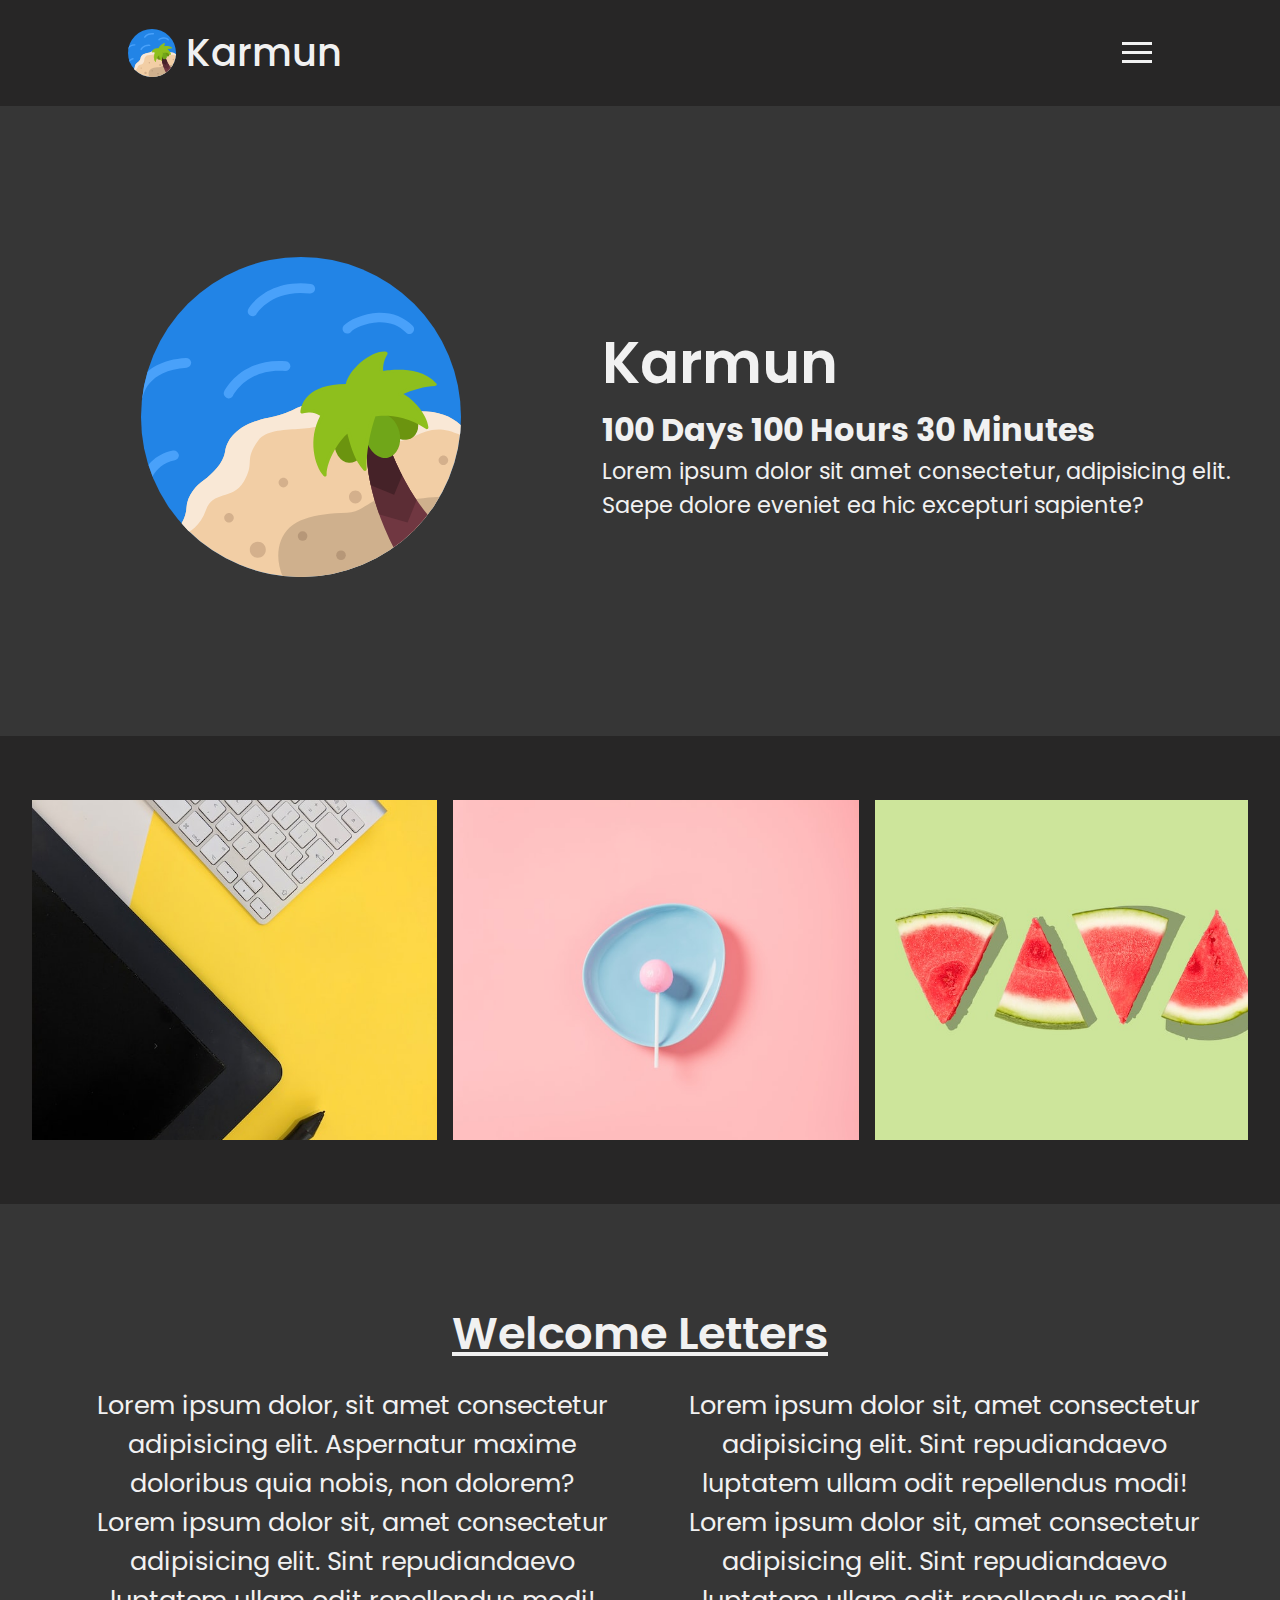
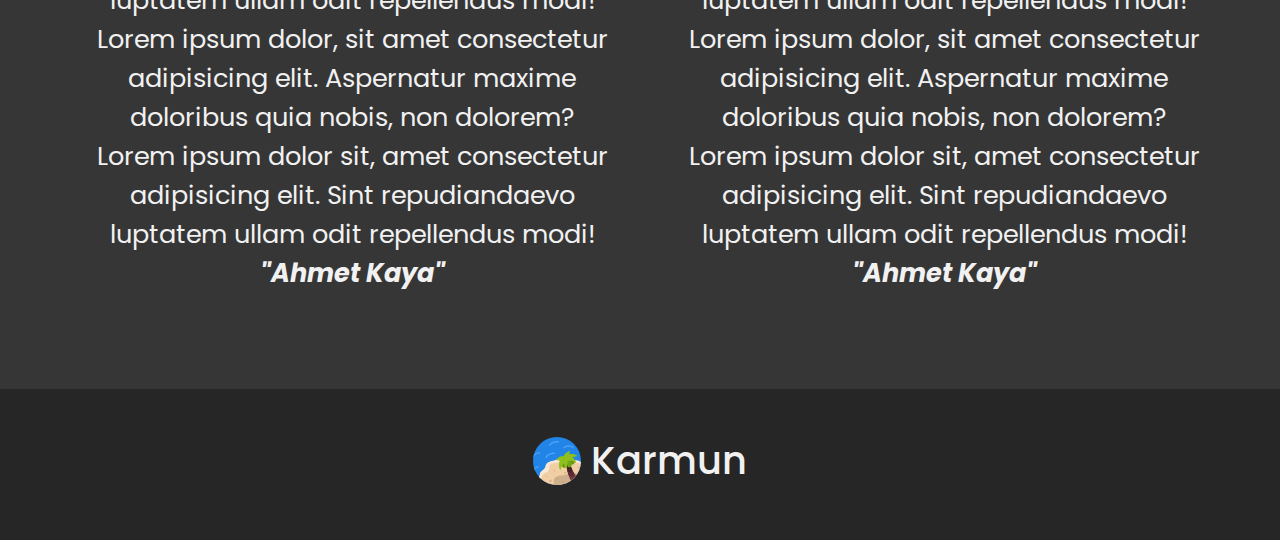
<file: index.html>
<!DOCTYPE html>
<html lang="en">
  <head>
    <meta charset="UTF-8" />
    <meta http-equiv="X-UA-Compatible" content="IE=edge" />
    <meta name="viewport" content="width=device-width, initial-scale=1.0" />
    <title>Karmun Main Page</title>
    <link rel="stylesheet" href="style.css" />
  </head>

  <body>
    <section id="front__page">
      <div id="whole__nav">
        <nav id="navbar">
          <div id="nav__brand">
            <img src="imgs\brand_logo.svg" alt="" id="brand__logo" />
            <h1 id="brand__text">Karmun</h1>
          </div>

          <div id="nav__menu" onclick="nav()">
            <div class="bar1"></div>
            <div class="bar2"></div>
            <div class="bar3"></div>
          </div>
        </nav>
        <div id="overlay">
          <div class="overlay-content">
            <ul>
              <li id="nav__item">
                <a href="index.html" class="nav__link">Home</a>
              </li>
              <li id="nav__item">
                <a href="venue.html" class="nav__link">Venue</a>
              </li>
              <li id="nav__item">
                <a href="schedule.html" class="nav__link">Schedule</a>
              </li>
              <li id="nav__item">
                <a href="ourteam.html" class="nav__link">Our Team</a>
              </li>
              <li id="nav__item">
                <a href="committees.html" class="nav__link">Committees</a>
              </li>
              <li id="nav__item">
                <a href="contactus.html" class="nav__link">Contact Us</a>
              </li>
              <li id="nav__item">
                <a href="applynow.html" class="nav__link">Apply Now</a>
              </li>
              <li id="nav__item">
                <a href="faq.html" class="nav__link">FAQ</a>
              </li>
            </ul>
          </div>
        </div>
      </div>
      <main id="main__page">
        <div id="main__one">
          <img src="imgs\brand_logo.svg" alt="" id="main__logo" />
        </div>
        <div id="main__two">
          <h2>Karmun</h2>
          <h3>100 Days 100 Hours 30 Minutes</h3>
          <p>
            Lorem ipsum dolor sit amet consectetur, adipisicing elit. Saepe
            dolore eveniet ea hic excepturi sapiente?
          </p>
        </div>
      </main>
      <section id="carousel">
        <div class="wrapper">
          <div class="carousel">
            <img src="Sliderİmgs\img-1.jpg" alt="" />
            <img src="Sliderİmgs\img-2.jpg" alt="" />
            <img src="Sliderİmgs\img-3.jpg" alt="" />
            <img src="Sliderİmgs\img-4.jpg" alt="" />
            <img src="Sliderİmgs\img-5.jpg" alt="" />
            <img src="Sliderİmgs\img-6.jpg" alt="" />
            <img src="Sliderİmgs\img-7.jpg" alt="" />
            <img src="Sliderİmgs\img-8.jpg" alt="" />
            <img src="Sliderİmgs\img-9.jpg" alt="" />
          </div>
        </div>
      </section>
      <section id="welcome__letters__section">
        <div id="welcome__letters__box">
          <h3><u>Welcome Letters</u></h3>
          <div id="welcome__letters">
            <div class="welcome__letter">
              Lorem ipsum dolor, sit amet consectetur adipisicing elit.
              Aspernatur maxime doloribus quia nobis, non dolorem? Lorem ipsum
              dolor sit, amet consectetur adipisicing elit. Sint repudiandaevo
              luptatem ullam odit repellendus modi! Lorem ipsum dolor, sit amet
              consectetur adipisicing elit. Aspernatur maxime doloribus quia
              nobis, non dolorem? Lorem ipsum dolor sit, amet consectetur
              adipisicing elit. Sint repudiandaevo luptatem ullam odit
              repellendus modi!
              <br />
              <i><b>"Ahmet Kaya"</b></i>
            </div>
            <hr id="letter__bracket" />
            <div class="welcome__letter">
              Lorem ipsum dolor sit, amet consectetur adipisicing elit. Sint
              repudiandaevo luptatem ullam odit repellendus modi! Lorem ipsum
              dolor sit, amet consectetur adipisicing elit. Sint repudiandaevo
              luptatem ullam odit repellendus modi! Lorem ipsum dolor, sit amet
              consectetur adipisicing elit. Aspernatur maxime doloribus quia
              nobis, non dolorem? Lorem ipsum dolor sit, amet consectetur
              adipisicing elit. Sint repudiandaevo luptatem ullam odit
              repellendus modi! <br />
              <i><b>"Ahmet Kaya"</b></i>
            </div>
          </div>
        </div>
      </section>
      <footer id="footer">
        <div id="nav__brand">
          <img src="imgs\brand_logo.svg" alt="" id="brand__logo" />
          <h5 id="brand__text">Karmun</h5>
        </div>
      </footer>
    </section>

    <script src="script.js"></script>
  </body>
</html>
</file>
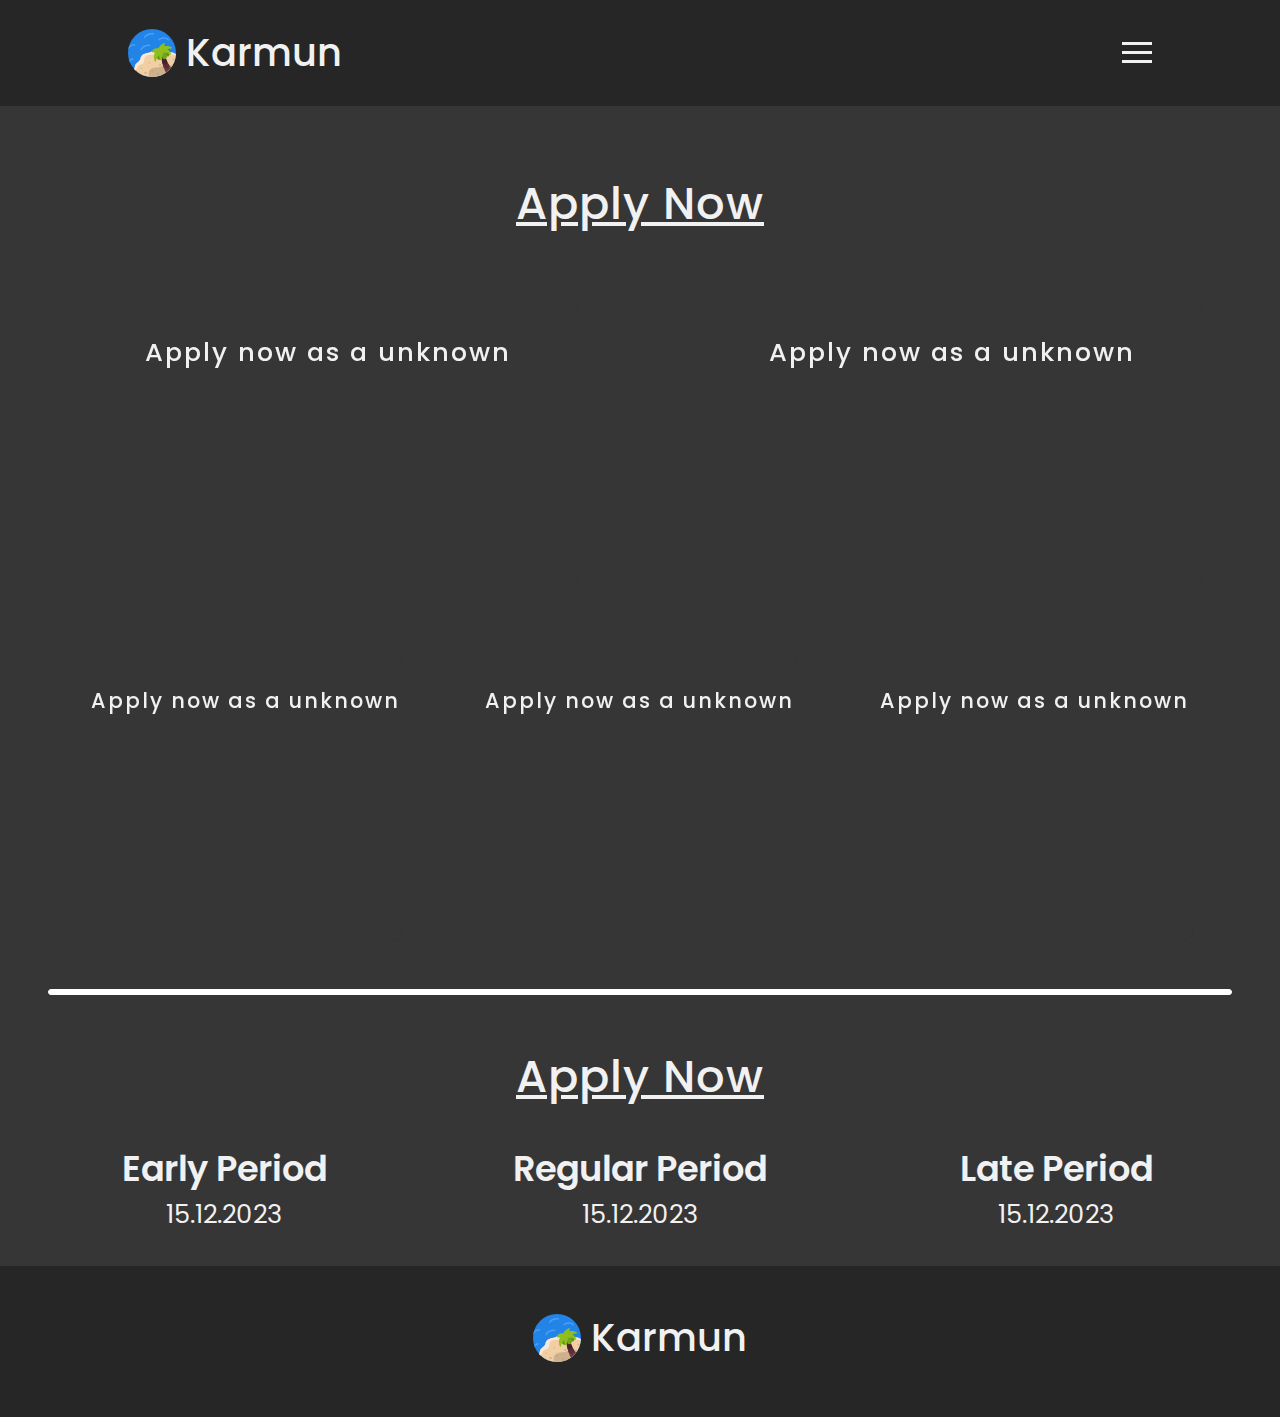
<file: applynow.html>
<!DOCTYPE html>
<html lang="en">
  <head>
    <meta charset="UTF-8" />
    <meta http-equiv="X-UA-Compatible" content="IE=edge" />
    <meta name="viewport" content="width=device-width, initial-scale=1.0" />
    <title>Karmun Apply Now</title>
    <link rel="stylesheet" href="style.css" />
  </head>
  <body>
    <div id="whole__nav">
      <nav id="navbar">
        <div id="nav__brand">
          <img src="imgs\brand_logo.svg" alt="" id="brand__logo" />
          <h1 id="brand__text">Karmun</h1>
        </div>

        <div id="nav__menu" onclick="nav()">
          <div class="bar1"></div>
          <div class="bar2"></div>
          <div class="bar3"></div>
        </div>
      </nav>
      <div id="overlay">
        <div class="overlay-content">
          <ul>
            <li id="nav__item">
              <a href="index.html" class="nav__link">Home</a>
            </li>
            <li id="nav__item">
              <a href="venue.html" class="nav__link">Venue</a>
            </li>
            <li id="nav__item">
              <a href="schedule.html" class="nav__link">Schedule</a>
            </li>
            <li id="nav__item">
              <a href="ourteam.html" class="nav__link">Our Team</a>
            </li>
            <li id="nav__item">
              <a href="committees.html" class="nav__link">Committees</a>
            </li>
            <li id="nav__item">
              <a href="contactus.html" class="nav__link">Contact Us</a>
            </li>
            <li id="nav__item">
              <a href="applynow.html" class="nav__link">Apply Now</a>
            </li>
            <li id="nav__item"><a href="faq.html" class="nav__link">FAQ</a></li>
          </ul>
        </div>
      </div>
    </div>
    <main id="applynow">
      <h3 class="ot__title"><u>Apply Now</u></h3>
      <section id="applynow__two__columns">
        <div class="blog">
          <a href="https://www.instagram.com/" target="_blank">
            <div class="title-box">
              <h3 class="col__2__card__head__text">Apply now as a unknown</h3>
            </div>
            <div class="info">
              <span>
                Lorem ipsum dolor sit amet, consectetur adipisicing elit, sed do
                eiusmod tempor incididunt ut labore et doloremagnaaliqua. Ut
                enim ad minim.
              </span>
            </div>
          </a>
        </div>
        <div class="blog">
          <a href="https://www.instagram.com/" target="_blank">
            <div class="title-box">
              <h3 class="col__2__card__head__text">Apply now as a unknown</h3>
            </div>
            <div class="info">
              <span>
                Lorem ipsum dolor sit amet, consectetur adipisicing elit, sed do
                eiusmod tempor incididunt ut labore et doloremagnaaliqua. Ut
                enim ad minim.
              </span>
            </div>
          </a>
        </div>
      </section>
      <section id="applynow__three__columns">
        <div class="blog">
          <a href="https://www.instagram.com/" target="_blank">
            <div class="title-box">
              <h3 class="col__3__card__head__text">Apply now as a unknown</h3>
            </div>
            <div class="info">
              <span>
                Lorem ipsum dolor sit amet, consectetur adipisicing elit, sed do
                eiusmod tempor incididunt ut labore et doloremagnaaliqua. Ut
                enim ad minim.
              </span>
            </div>
          </a>
        </div>
        <div class="blog">
          <a href="https://www.instagram.com/" target="_blank">
            <div class="title-box">
              <h3 class="col__3__card__head__text">Apply now as a unknown</h3>
            </div>
            <div class="info">
              <span>
                Lorem ipsum dolor sit amet, consectetur adipisicing elit, sed do
                eiusmod tempor incididunt ut labore et doloremagnaaliqua. Ut
                enim ad minim.
              </span>
            </div>
          </a>
        </div>
        <div class="blog">
          <a href="https://www.instagram.com/" target="_blank">
            <div class="title-box">
              <h3 class="col__3__card__head__text">Apply now as a unknown</h3>
            </div>
            <div class="info">
              <span>
                Lorem ipsum dolor sit amet, consectetur adipisicing elit, sed do
                eiusmod tempor incididunt ut labore et doloremagnaaliqua. Ut
                enim ad minim.
              </span>
            </div>
          </a>
        </div>
      </section>
      <hr
        style="
          height: 6px;
          background-color: #fff;
          border: 1px solid #fff;
          border-radius: 16px;
          margin: 1rem 2rem;
        "
      />
      <h3 class="ot__title"><u>Apply Now</u></h3>
      <section id="periods">
        <div class="period">
          <p class="period__type">Early Period</p>
          <p class="period__date">15.12.2023</p>
        </div>
        <div class="period">
          <p class="period__type">Regular Period</p>
          <p class="period__date">15.12.2023</p>
        </div>
        <div class="period">
          <p class="period__type">Late Period</p>
          <p class="period__date">15.12.2023</p>
        </div>
      </section>
    </main>
    <footer id="footer">
      <div id="nav__brand">
        <img src="imgs\brand_logo.svg" alt="" id="brand__logo" />
        <h5 id="brand__text">Karmun</h5>
      </div>
    </footer>
    <script src="script.js"></script>
  </body>
</html>
</file>
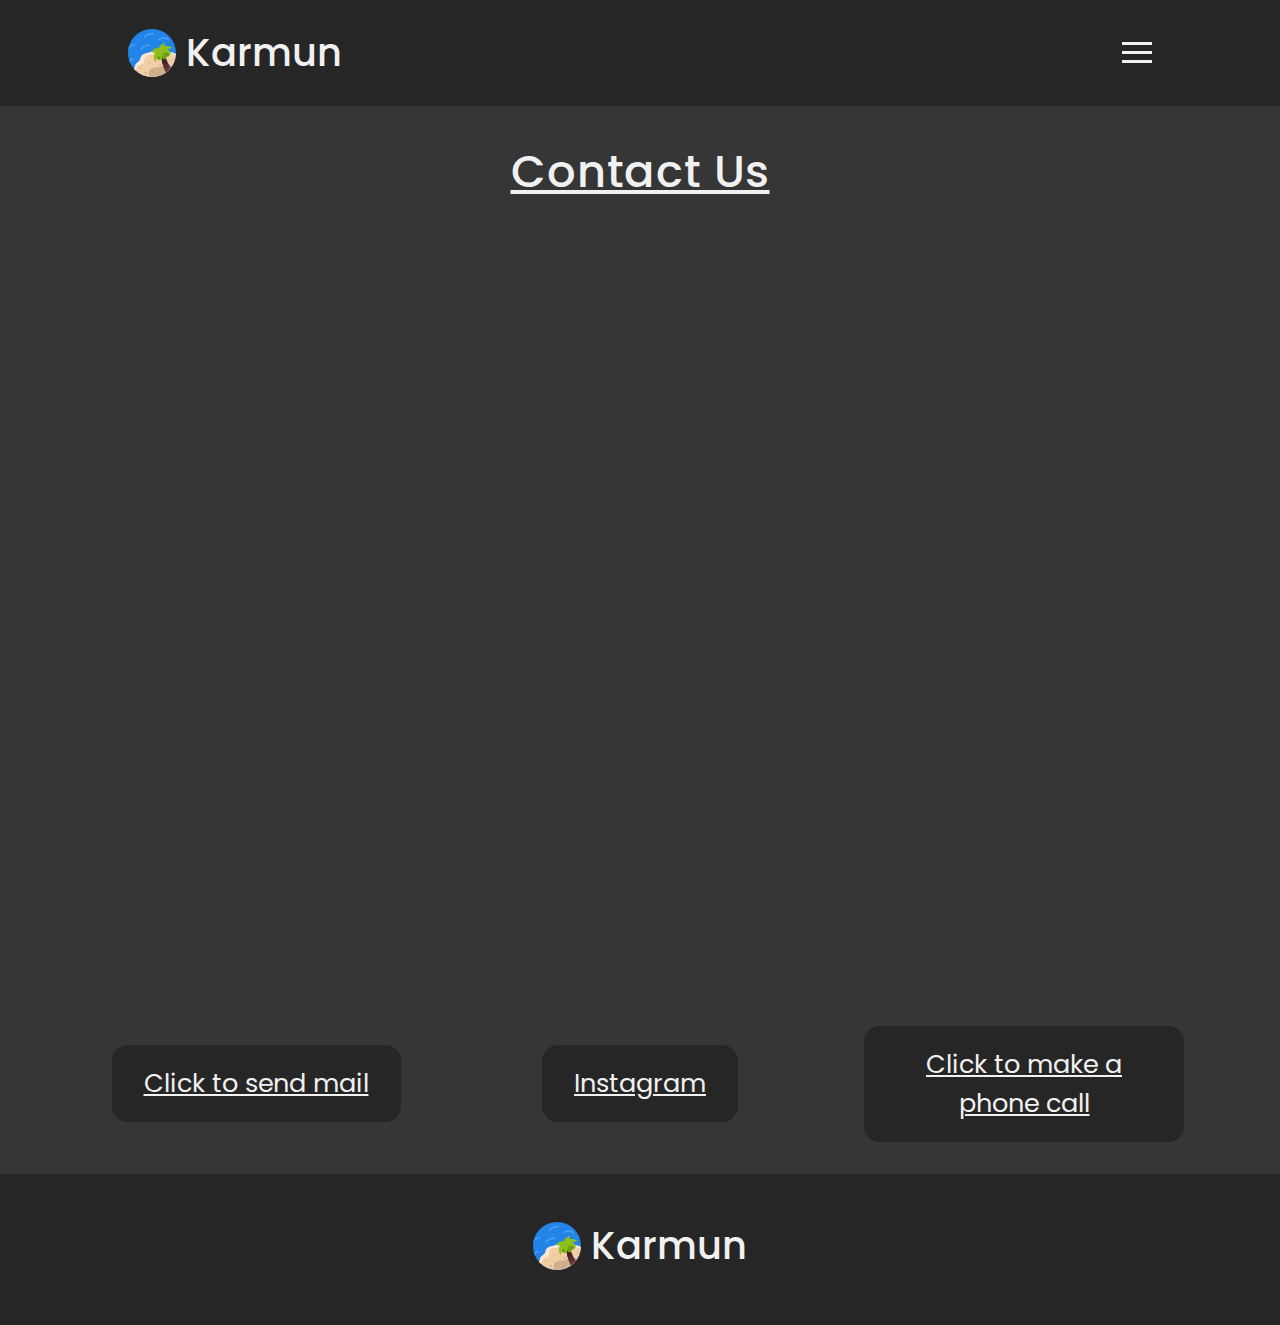
<file: contactus.html>
<!DOCTYPE html>
<html lang="en">
  <head>
    <meta charset="UTF-8" />
    <meta http-equiv="X-UA-Compatible" content="IE=edge" />
    <meta name="viewport" content="width=device-width, initial-scale=1.0" />
    <title>Karmun Contact</title>
    <link rel="stylesheet" href="style.css" />
  </head>
  <body>
    <div id="whole__nav">
      <nav id="navbar">
        <div id="nav__brand">
          <img src="imgs\brand_logo.svg" alt="" id="brand__logo" />
          <h1 id="brand__text">Karmun</h1>
        </div>

        <div id="nav__menu" onclick="nav()">
          <div class="bar1"></div>
          <div class="bar2"></div>
          <div class="bar3"></div>
        </div>
      </nav>
      <div id="overlay">
        <div class="overlay-content">
          <ul>
            <li id="nav__item">
              <a href="index.html" class="nav__link">Home</a>
            </li>
            <li id="nav__item">
              <a href="venue.html" class="nav__link">Venue</a>
            </li>
            <li id="nav__item">
              <a href="schedule.html" class="nav__link">Schedule</a>
            </li>
            <li id="nav__item">
              <a href="ourteam.html" class="nav__link">Our Team</a>
            </li>
            <li id="nav__item">
              <a href="committees.html" class="nav__link">Committees</a>
            </li>
            <li id="nav__item">
              <a href="contactus.html" class="nav__link">Contact Us</a>
            </li>
            <li id="nav__item">
              <a href="applynow.html" class="nav__link">Apply Now</a>
            </li>
            <li id="nav__item">
              <a href="faq.html" class="nav__link">FAQ</a>
            </li>
          </ul>
        </div>
      </div>
    </div>
    <main id="contactus">
      <h3 class="ot__title"><u>Contact Us</u></h3>
      <iframe
        id="venue__map"
        src="https://www.google.com/maps/embed?pb=!1m18!1m12!1m3!1d4513.5475200988485!2d29.148008077793992!3d40.972029154883245!2m3!1f0!2f0!3f0!3m2!1i1024!2i768!4f13.1!3m3!1m2!1s0x14cac5efbd78551d%3A0x2dac4ac9e6f7c925!2sYeditepe%20%C3%9Cniversitesi!5e0!3m2!1sen!2str!4v1665933803325!5m2!1sen!2str"
        width="1200"
        height="600"
        style="border: 0"
        allowfullscreen=""
        loading="lazy"
        referrerpolicy="no-referrer-when-downgrade"
      ></iframe>
      <div id="contact__buttons">
        <button class="venue__button">
          <a href="mailto:webmaster@example.com">Click to send mail</a>
        </button>
                <button class="venue__button">
          <a href="mailto:webmaster@example.com">Instagram</a>
        </button>
        <button class="venue__button">
          <a href="tel:123-456-7890">Click to make a phone call</a>
        </button>
      </div>
    </main>

    <footer id="footer">
      <div id="nav__brand">
        <img src="imgs\brand_logo.svg" alt="" id="brand__logo" />
        <h5 id="brand__text">Karmun</h5>
      </div>
    </footer>
    <script src="script.js"></script>
  </body>
</html>
</file>
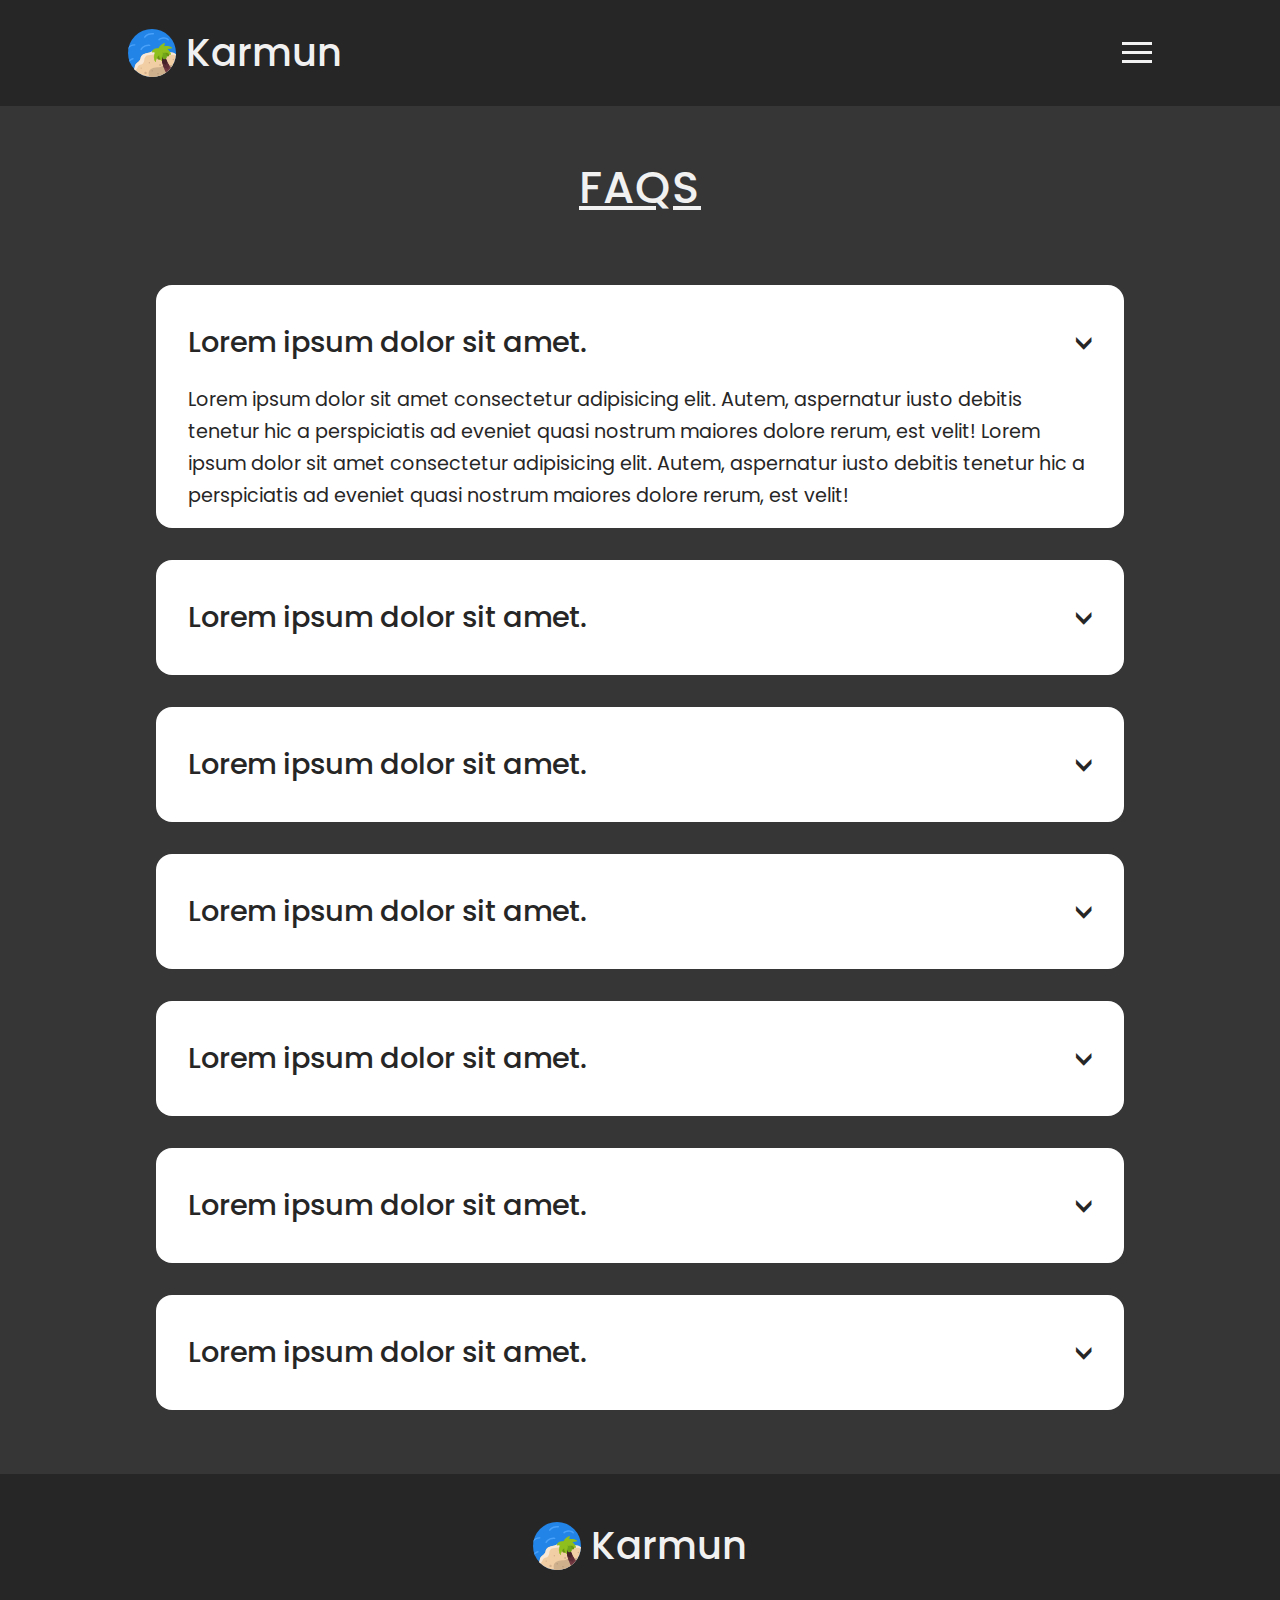
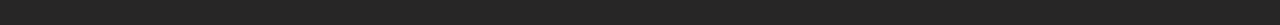
<file: faq.html>
<!DOCTYPE html>
<html lang="en">
  <head>
    <meta charset="UTF-8" />
    <meta http-equiv="X-UA-Compatible" content="IE=edge" />
    <meta name="viewport" content="width=device-width, initial-scale=1.0" />
    <title>Karmun FAQS</title>
    <link rel="stylesheet" href="style.css" />
  </head>
  <body>
    <div id="whole__nav">
      <nav id="navbar">
        <div id="nav__brand">
          <img src="imgs\brand_logo.svg" alt="" id="brand__logo" />
          <h1 id="brand__text">Karmun</h1>
        </div>

        <div id="nav__menu" onclick="nav()">
          <div class="bar1"></div>
          <div class="bar2"></div>
          <div class="bar3"></div>
        </div>
      </nav>
      <div id="overlay">
        <div class="overlay-content">
          <ul>
            <li id="nav__item">
              <a href="index.html" class="nav__link">Home</a>
            </li>
            <li id="nav__item">
              <a href="venue.html" class="nav__link">Venue</a>
            </li>
            <li id="nav__item">
              <a href="schedule.html" class="nav__link">Schedule</a>
            </li>
            <li id="nav__item">
              <a href="ourteam.html" class="nav__link">Our Team</a>
            </li>
            <li id="nav__item">
              <a href="committees.html" class="nav__link">Committees</a>
            </li>
            <li id="nav__item">
              <a href="contactus.html" class="nav__link">Contact Us</a>
            </li>
            <li id="nav__item">
              <a href="applynow.html" class="nav__link">Apply Now</a>
            </li>
            <li id="nav__item"><a href="faq.html" class="nav__link">FAQ</a></li>
          </ul>
        </div>
      </div>
    </div>
    <main id="faq">
      <div id="faqs">
        <h3 class="ot__title"><u>FAQS</u></h3>
        <div class="faq">
          <ul id="accordion">
            <li>
              <label for="first">Lorem ipsum dolor sit amet. <span>&#x3e</span></label>
              <input type="radio" name="accordion" id="first" checked />
              <div class="faq__a">
                Lorem ipsum dolor sit amet consectetur adipisicing elit. Autem,
                aspernatur iusto debitis tenetur hic a perspiciatis ad eveniet
                quasi nostrum maiores dolore rerum, est velit!
                Lorem ipsum dolor sit amet consectetur adipisicing elit. Autem,
                aspernatur iusto debitis tenetur hic a perspiciatis ad eveniet
                quasi nostrum maiores dolore rerum, est velit!
              </div>
            </li>
            <li>
              <label for="second">Lorem ipsum dolor sit amet. <span>&#x3e</span></label>
              <input type="radio" name="accordion" id="second"  />
              <div class="faq__a">
                Lorem ipsum dolor sit amet consectetur adipisicing elit. Autem,
                aspernatur iusto debitis tenetur hic a perspiciatis ad eveniet
                quasi nostrum maiores dolore rerum, est velit!
                Lorem ipsum dolor sit amet consectetur adipisicing elit. Autem,
                aspernatur iusto debitis tenetur hic a perspiciatis ad eveniet
                quasi nostrum maiores dolore rerum, est velit!
              </div>
            </li>
            <li>
              <label for="third">Lorem ipsum dolor sit amet. <span>&#x3e</span></label>
              <input type="radio" name="accordion" id="third"  />
              <div class="faq__a">
                Lorem ipsum dolor sit amet consectetur adipisicing elit. Autem,
                aspernatur iusto debitis tenetur hic a perspiciatis ad eveniet
                quasi nostrum maiores dolore rerum, est velit!
                Lorem ipsum dolor sit amet consectetur adipisicing elit. Autem,
                aspernatur iusto debitis tenetur hic a perspiciatis ad eveniet
                quasi nostrum maiores dolore rerum, est velit!
              </div>
            </li>
            <li>
              <label for="fourth">Lorem ipsum dolor sit amet. <span>&#x3e</span></label>
              <input type="radio" name="accordion" id="fourth"  />
              <div class="faq__a">
                Lorem ipsum dolor sit amet consectetur adipisicing elit. Autem,
                aspernatur iusto debitis tenetur hic a perspiciatis ad eveniet
                quasi nostrum maiores dolore rerum, est velit!
                Lorem ipsum dolor sit amet consectetur adipisicing elit. Autem,
                aspernatur iusto debitis tenetur hic a perspiciatis ad eveniet
                quasi nostrum maiores dolore rerum, est velit!
              </div>
            </li>
            <li>
              <label for="fifth">Lorem ipsum dolor sit amet. <span>&#x3e</span></label>
              <input type="radio" name="accordion" id="fifth"  />
              <div class="faq__a">
                Lorem ipsum dolor sit amet consectetur adipisicing elit. Autem,
                aspernatur iusto debitis tenetur hic a perspiciatis ad eveniet
                quasi nostrum maiores dolore rerum, est velit!
                Lorem ipsum dolor sit amet consectetur adipisicing elit. Autem,
                aspernatur iusto debitis tenetur hic a perspiciatis ad eveniet
                quasi nostrum maiores dolore rerum, est velit!
              </div>
            </li>
            <li>
              <label for="sixth">Lorem ipsum dolor sit amet. <span>&#x3e</span></label>
              <input type="radio" name="accordion" id="sixth"  />
              <div class="faq__a">
                Lorem ipsum dolor sit amet consectetur adipisicing elit. Autem,
                aspernatur iusto debitis tenetur hic a perspiciatis ad eveniet
                quasi nostrum maiores dolore rerum, est velit!
                Lorem ipsum dolor sit amet consectetur adipisicing elit. Autem,
                aspernatur iusto debitis tenetur hic a perspiciatis ad eveniet
                quasi nostrum maiores dolore rerum, est velit!
              </div>
            </li>
            <li>
              <label for="seventh">Lorem ipsum dolor sit amet. <span>&#x3e</span></label>
              <input type="radio" name="accordion" id="seventh"  />
              <div class="faq__a">
                Lorem ipsum dolor sit amet consectetur adipisicing elit. Autem,
                aspernatur iusto debitis tenetur hic a perspiciatis ad eveniet
                quasi nostrum maiores dolore rerum, est velit!
                Lorem ipsum dolor sit amet consectetur adipisicing elit. Autem,
                aspernatur iusto debitis tenetur hic a perspiciatis ad eveniet
                quasi nostrum maiores dolore rerum, est velit!
              </div>
            </li>
          </ul>
        </div>
      </div>
    </main>
    <footer id="footer">
      <div id="nav__brand">
        <img src="imgs\brand_logo.svg" alt="" id="brand__logo" />
        <h5 id="brand__text">Karmun</h5>
      </div>
    </footer>
    <script src="script.js"></script>
  </body>
</html>
</file>
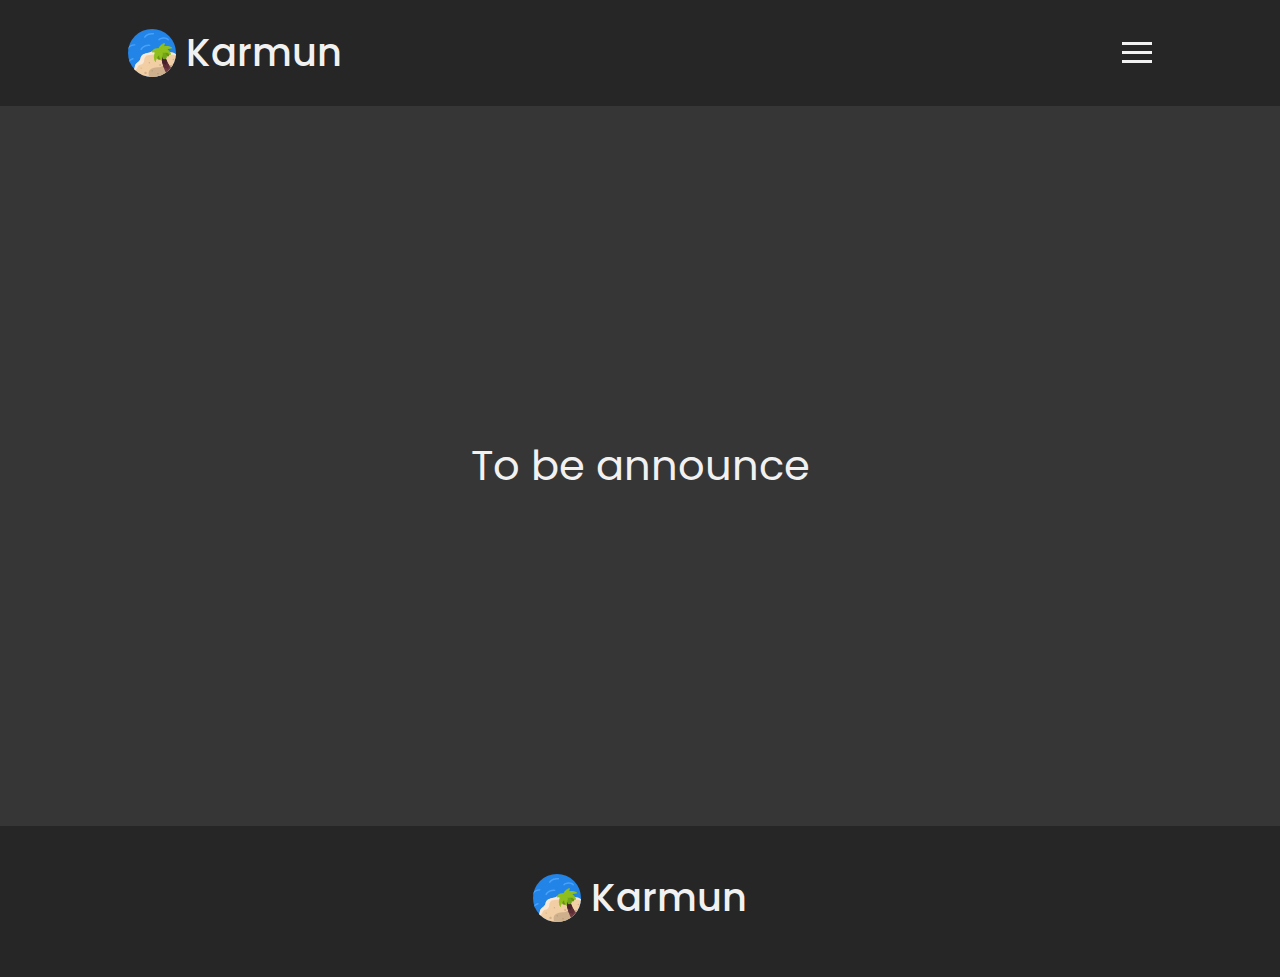
<file: schedule.html>
<!DOCTYPE html>
<html lang="en">
  <head>
    <meta charset="UTF-8" />
    <meta http-equiv="X-UA-Compatible" content="IE=edge" />
    <meta name="viewport" content="width=device-width, initial-scale=1.0" />
    <title>Karmun Schedule</title>
    <link rel="stylesheet" href="style.css" />
  </head>
  <body>
    <div id="whole__nav">
      <nav id="navbar">
        <div id="nav__brand">
          <img src="imgs\brand_logo.svg" alt="" id="brand__logo" />
          <h1 id="brand__text">Karmun</h1>
        </div>

        <div id="nav__menu" onclick="nav()">
          <div class="bar1"></div>
          <div class="bar2"></div>
          <div class="bar3"></div>
        </div>
      </nav>
      <div id="overlay">
        <div class="overlay-content">
          <ul>
            <li id="nav__item">
              <a href="index.html" class="nav__link">Home</a>
            </li>
            <li id="nav__item">
              <a href="venue.html" class="nav__link">Venue</a>
            </li>
            <li id="nav__item">
              <a href="schedule.html" class="nav__link">Schedule</a>
            </li>
            <li id="nav__item">
              <a href="ourteam.html" class="nav__link">Our Team</a>
            </li>
            <li id="nav__item">
              <a href="committees.html" class="nav__link">Committees</a>
            </li>
            <li id="nav__item">
              <a href="contactus.html" class="nav__link">Contact Us</a>
            </li>
            <li id="nav__item">
              <a href="applynow.html" class="nav__link">Apply Now</a>
            </li>
            <li id="nav__item"><a href="faq.html" class="nav__link">FAQ</a></li>
          </ul>
        </div>
      </div>
    </div>
    <section id="schedule">
      <div id="schedule__temperory">
        <p>To be announce</p>
      </div>
    </section>
    <footer id="footer">
      <div id="nav__brand">
        <img src="imgs\brand_logo.svg" alt="" id="brand__logo" />
        <h5 id="brand__text">Karmun</h5>
      </div>
    </footer>
    <script src="script.js"></script>
  </body>
</html>
</file>
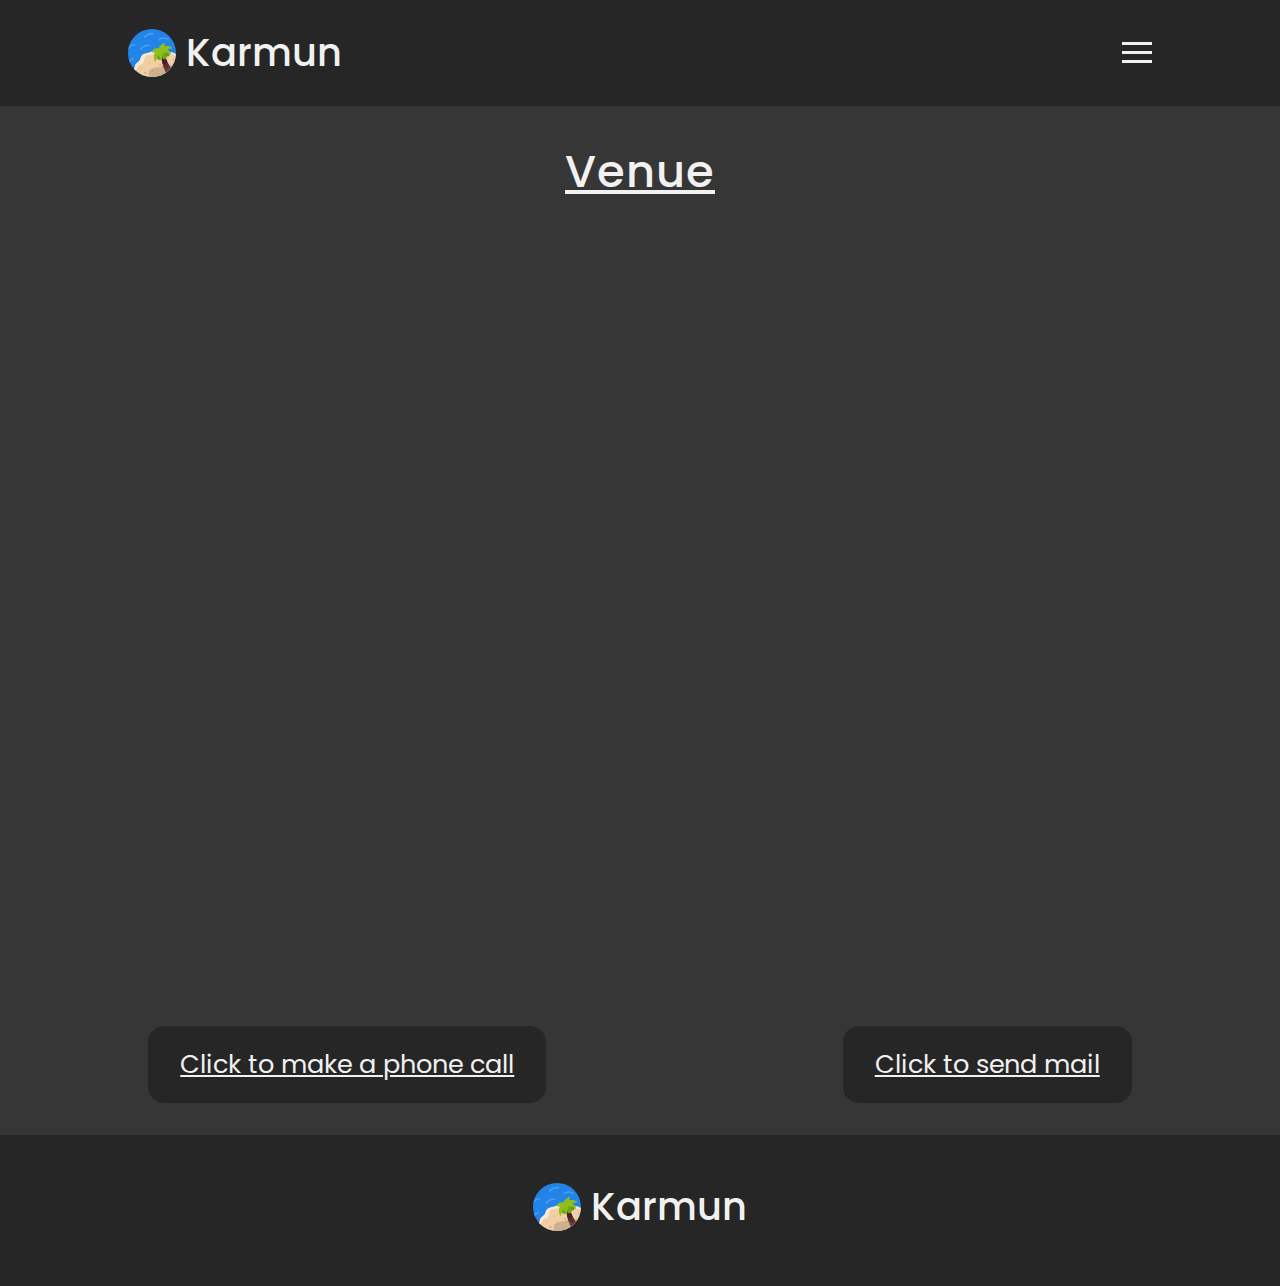
<file: venue.html>
<!DOCTYPE html>
<html lang="en">
  <head>
    <meta charset="UTF-8" />
    <meta http-equiv="X-UA-Compatible" content="IE=edge" />
    <meta name="viewport" content="width=device-width, initial-scale=1.0" />
    <title>Karmun Venue</title>
    <link rel="stylesheet" href="style.css" />
  </head>
  <body>
    <div id="whole__nav">
      <nav id="navbar">
        <div id="nav__brand">
          <img src="imgs\brand_logo.svg" alt="" id="brand__logo" />
          <h1 id="brand__text">Karmun</h1>
        </div>

        <div id="nav__menu" onclick="nav()">
          <div class="bar1"></div>
          <div class="bar2"></div>
          <div class="bar3"></div>
        </div>
      </nav>
      <div id="overlay">
        <div class="overlay-content">
          <ul>
            <li id="nav__item">
              <a href="index.html" class="nav__link">Home</a>
            </li>
            <li id="nav__item">
              <a href="venue.html" class="nav__link">Venue</a>
            </li>
            <li id="nav__item">
              <a href="schedule.html" class="nav__link">Schedule</a>
            </li>
            <li id="nav__item">
              <a href="ourteam.html" class="nav__link">Our Team</a>
            </li>
            <li id="nav__item">
              <a href="committees.html" class="nav__link">Committees</a>
            </li>
            <li id="nav__item">
              <a href="contactus.html" class="nav__link">Contact Us</a>
            </li>
            <li id="nav__item">
              <a href="applynow.html" class="nav__link">Apply Now</a>
            </li>
            <li id="nav__item"><a href="faq.html" class="nav__link">FAQ</a></li>
          </ul>
        </div>
      </div>
    </div>
    <main id="venue">
      <h3 class="ot__title"><u>Venue</u></h3>
      <iframe
        id="venue__map"
        src="https://www.google.com/maps/embed?pb=!1m18!1m12!1m3!1d4513.5475200988485!2d29.148008077793992!3d40.972029154883245!2m3!1f0!2f0!3f0!3m2!1i1024!2i768!4f13.1!3m3!1m2!1s0x14cac5efbd78551d%3A0x2dac4ac9e6f7c925!2sYeditepe%20%C3%9Cniversitesi!5e0!3m2!1sen!2str!4v1665933803325!5m2!1sen!2str"
        width="1200"
        height="600"
        style="border: 0"
        allowfullscreen=""
        loading="lazy"
        referrerpolicy="no-referrer-when-downgrade"
      ></iframe>
      <div id="venue__buttons">
        <button class="venue__button">
          <a href="tel:123-456-7890">Click to make a phone call</a>
        </button>
        <button class="venue__button">
          <a href="mailto:webmaster@example.com">Click to send mail</a>
        </button>
      </div>
    </main>
    <footer id="footer">
      <div id="nav__brand">
        <img src="imgs\brand_logo.svg" alt="" id="brand__logo" />
        <h5 id="brand__text">Karmun</h5>
      </div>
    </footer>
    <script src="script.js"></script>
  </body>
</html>
</file>
<file: style.css>
@import url("https://fonts.googleapis.com/css2?family=Poppins:ital,wght@0,100;0,200;0,300;0,400;0,500;0,600;0,700;0,800;0,900;1,100;1,200;1,300;1,400;1,500;1,600;1,700;1,800;1,900&display=swap");
* {
  padding: 0px;
  margin: 0px;
  box-sizing: border-box;
  font-family: "Poppins", sans-serif;
  color: #f1f1f1;
}

.toggle {
  width: 100% !important;
}

#letter__bracket {
  margin: 1rem;
  display: none;
}

.full__height__container {
  height: 100vh;
}

#navbar {
  display: flex;
  justify-content: space-between;
  align-items: center;
  background-color: #272626;
  padding: 1% 10%;
}

#nav__brand {
  display: inline-flex;
}

#brand__text {
  font-size: 2.4em;
  font-weight: 500;
  padding: 0.7rem 0rem 0rem 0.6rem;
}

#brand__logo {
  width: 3rem;
  padding: 1rem 0rem;
}

#nav__item {
  font-size: 1.2em;
  padding: 0rem 1rem;
}

.nav__link {
  text-decoration: none;
  color: #f1f1f1;
}

#nav__menu {
  cursor: pointer;
  z-index: 2;
}

.bar1, .bar2, .bar3 {
  width: 30px;
  height: 3px;
  background-color: #f1f1f1;
  margin: 6px 0;
  transition: 0.4s;
}

.change .bar1 {
  transform: translate(0, 10px) rotate(-45deg);
  background-color: #f1f1f1;
}
.change .bar2 {
  opacity: 0;
  background-color: #f1f1f1;
}
.change .bar3 {
  transform: translate(0, -8px) rotate(45deg);
  background-color: #f1f1f1;
}

#overlay {
  height: 100%;
  width: 0;
  position: fixed;
  z-index: 1;
  top: 0;
  left: 0;
  background-color: rgb(0, 0, 0);
  background-color: rgba(0, 0, 0, 0.9);
  overflow-x: hidden;
  transition: 0.5s;
}

.overlay-content {
  position: relative;
  top: 25%;
  width: 100%;
  text-align: center;
}
.overlay-content a {
  padding: 8px;
  font-size: 1.6em;
  color: #818181;
  display: block;
  transition: 0.3s;
}
.overlay-content a:hover, .overlay-content a:focus {
  color: #f1f1f1;
}

#main__page {
  background-color: #363636;
  display: grid;
  grid-template-columns: 47% 53%;
  align-items: center;
  padding: 3rem 0rem;
  height: 70vh;
}

#main__one {
  text-align: center;
}

#main__two h2 {
  font-size: 3.6em;
  font-weight: 600;
}
#main__two h3 {
  font-size: 2em;
}
#main__two p {
  font-size: 1.4em;
}

#main__logo {
  width: 20em;
}

#welcome__letters__section {
  background-color: #363636;
  align-items: center;
  padding: 6rem 4rem;
  text-align: center;
}
#welcome__letters__section h3 {
  font-size: 2.8em;
  padding-bottom: 1.2rem;
  font-weight: 600;
}

#welcome__letters {
  display: grid;
  grid-template-columns: 50% 50%;
  font-size: 1.6em;
  gap: 1rem;
}

.welcome__letter {
  padding: 0rem 2rem;
}

#footer {
  background-color: #272626;
  text-align: center;
  padding: 2rem 0rem;
}

#carousel {
  display: flex;
  align-content: center;
  justify-content: center;
  background-color: #272626;
  padding: 4rem 0rem;
}

.wrapper {
  max-width: 1600px;
  position: relative;
  margin: 0rem 2rem;
}
.wrapper .carousel {
  white-space: nowrap;
  font-size: 0px;
  cursor: pointer;
  overflow: hidden;
}
.wrapper .carousel img {
  height: 340px;
  -o-object-fit: cover;
     object-fit: cover;
  width: 33.3333333333%;
  margin-left: 1rem;
}
.wrapper .carousel img:first-child {
  margin-left: 0px;
}

#ourteam__body {
  background-color: #363636;
  text-align: center;
}

.ot__title {
  padding: 2rem 0rem;
  font-size: 2.8em;
  font-weight: 500;
  letter-spacing: 1px;
}

.card-container {
  position: relative;
  display: grid;
  grid-template-columns: 1fr 1fr 1fr;
  gap: 3rem;
  padding: 0rem 16rem 6rem 16rem;
  margin: 2rem;
  font-weight: 300;
  font-style: normal;
  font-size: 1em;
  line-height: 1.5;
  color: #303336;
}

.card {
  height: 470px;
  border-radius: 10px;
  background-color: #fff;
  box-shadow: 0 40px 40px -20px rgba(143, 199, 213, 0.2666666667);
  overflow: hidden;
}

.card-top {
  height: 236px;
  font-family: "neuzeit-grotesk", sans-serif;
  font-weight: 300;
  font-style: normal;
  font-size: 1em;
  line-height: 1.5;
  color: #303336;
  background-color: #d1e8ee;
  overflow: hidden;
}
.card-top a {
  display: block;
  height: 100%;
}
.card-top img {
  width: 100%;
  height: inherit;
  -o-object-fit: cover;
     object-fit: cover;
  -o-object-position: center;
     object-position: center;
  transition: 300ms;
}

.card-content {
  padding: 2rem;
}
.card-content .tag {
  font-weight: 700;
  letter-spacing: 2px;
}

.tag-travel {
  color: #33459b;
}

.tag-nature {
  color: #339b4b;
}

.tag-architecture {
  color: #9b3d33;
}

.title {
  color: #303336;
  font-weight: 700;
  transition: 300ms;
  margin-top: 0.6rem;
}

.card__text {
  color: #7B8591;
  margin-top: 0.6rem;
}

.card-top a img:hover {
  opacity: 0.75;
}

.title:hover {
  color: rgba(48, 51, 54, 0.7333333333);
}

#committees {
  background-color: #363636;
  text-align: center;
}

#c__box {
  display: grid;
  grid-template-columns: 1fr 1fr 1fr;
  gap: 1rem;
  padding: 0rem 1rem 1rem 1rem;
}

.committees {
  transition: 0.3s;
  cursor: pointer;
  padding: 1rem;
}
.committees:hover {
  opacity: 0.75;
}

#venue, #contactus {
  background-color: #363636;
  text-align: center;
}

#venue__map, #contactus__map {
  width: 100%;
  max-width: 80%;
  padding: 2rem 2rem 0rem 2rem;
}

#venue__buttons {
  display: flex;
  justify-content: space-around;
  align-items: center;
}

#contact__buttons {
  display: grid;
  grid-template-columns: 1fr 1fr 1fr;
  place-items: center;
  padding: 0rem 4rem;
}

.venue__button {
  background-color: #272626;
  border: none;
  color: white;
  padding: 1.2rem 2rem;
  margin: 2rem;
  font-size: 1.6em;
  border-radius: 1rem;
  transition: 0.2s;
}
.venue__button:hover {
  opacity: 0.75;
}

#faqs {
  background-color: #363636;
  padding-top: 1rem;
}
#faqs h3 {
  text-align: center;
}

.faq {
  display: grid;
  place-items: center;
  padding-top: 1rem;
}

#accordion {
  max-width: 1200px;
  padding: 1rem 1rem 2rem 1rem;
}
#accordion .faq__a {
  padding: 0rem 1rem;
  line-height: 2rem;
  max-height: 0;
  overflow: hidden;
  transition: max-height 0.5s;
  font-size: 1.2em;
  padding-left: 1rem;
}
#accordion li {
  list-style: none;
  width: 100%;
  margin-bottom: 2rem;
  padding: 1rem;
  background-color: white;
  border-radius: 1rem;
}
#accordion li label {
  padding: 1rem;
  display: flex;
  align-items: center;
  justify-content: space-between;
  font-size: 1.8em;
  font-weight: 500;
  cursor: pointer;
}
#accordion li label + input[type=radio] {
  display: none;
}
#accordion li label + input[type=radio]:checked + .faq__a {
  max-height: 400px;
}
#accordion li label span {
  transform: rotate(90deg);
  font-size: 1.2em;
}
#accordion label, #accordion input, #accordion span, #accordion .faq__a {
  color: #272626;
}

#schedule__temperory {
  display: grid;
  place-items: center;
  height: 80vh;
  background-color: #363636;
}
#schedule__temperory p {
  font-size: 2.6em;
}

#applynow {
  background-color: #363636;
  padding: 2rem 1rem;
  text-align: center;
}

#applynow__two__columns {
  display: grid;
  grid-template-columns: 1fr 1fr;
  place-items: center;
}

#applynow__three__columns {
  display: grid;
  grid-template-columns: 1fr 1fr 1fr;
  place-items: center;
  margin: 0rem 2rem;
}

.blog {
  cursor: pointer;
  margin: 2rem 1rem;
  max-width: 80%;
  height: 18em;
  background: url(https://images.wallpaperscraft.com/image/single/mask_neon_glitter_129878_2500x2500.jpg) no-repeat;
  background-size: 120%;
  box-shadow: 3px 3px 20px rgba(0, 0, 0, 0.5);
  border-radius: 0.7em;
  transition: all 0.4s;
  -webkit-mask-image: url([data-uri]);
}
.blog:hover {
  opacity: 0.75;
}

.title-box {
  display: inline-block;
  width: 100%;
  text-align: center;
  margin-top: 2em;
}

.col__2__card__head__text, .col__3__card__head__text {
  display: inline-block;
  font-weight: 500;
  letter-spacing: 2px;
  font-size: 1.6em;
  text-align: center;
}

.info {
  font-size: 1.2em;
  color: #ddd;
  line-height: 1.1em;
  padding: 0 2em;
  position: relative;
  bottom: -4em;
  opacity: 0;
}

#periods {
  display: grid;
  grid-template-columns: 1fr 1fr 1fr;
}

.period__type {
  font-size: 2.2em;
  font-weight: 600;
}

.period__date {
  font-size: 1.6em;
}

@media screen and (min-width: 2000px) {
  .card {
    height: auto;
    margin: 0rem 2rem;
  }
  .card-top {
    height: 300px !important;
  }
  .card-container {
    font-size: 1.2em;
  }
  #venue__map, #contactus__map {
    height: 1000px;
  }
  .venue__button {
    margin: 2rem;
    font-size: 1.6em;
  }
}
@media screen and (max-width: 1750px) {
  #venue__map {
    height: 750px;
  }
  .venue__button {
    margin: 2rem;
    font-size: 1.6em;
  }
}
@media screen and (max-width: 1450px) {
  .card-container {
    margin: 0;
    padding: 2rem;
  }
  #accordion {
    max-width: 1000px;
  }
  .col__3__card__head__text {
    font-size: 1.3em;
  }
}
@media screen and (max-width: 1200px) {
  #carousel .carousel img {
    width: 50%;
  }
  .card-container {
    grid-template-columns: 1fr 1fr;
  }
  #venue__buttons, #contactus_buttons {
    flex-direction: column;
  }
  .venue__button {
    margin: 1rem;
    font-size: 1.4em;
  }
  #accordion {
    max-width: 800px;
  }
  #applynow__three__columns {
    grid-template-columns: 1fr 1fr;
    margin: 0;
  }
}
@media screen and (max-width: 1024px) {
  .welcome__letter {
    padding: 0rem;
  }
  #c__box {
    grid-template-columns: 1fr 1fr;
  }
  #accordion {
    max-width: 700px;
  }
  #accordion li label {
    font-size: 1.6em;
  }
  #applynow__three__columns, #applynow__two__columns {
    grid-template-columns: 1fr;
  }
  .col__2__card__head__text {
    font-size: 1.3em;
  }
  #periods {
    font-size: 14px;
  }
}
@media screen and (max-width: 768px) {
  #main__page {
    font-size: 12px;
  }
  #welcome__letters__box {
    font-size: 12px;
  }
  #footer__links {
    grid-template-columns: 50% 50%;
  }
  #carousel .carousel img {
    width: 100%;
  }
  #c__box {
    grid-template-columns: 1fr;
    padding: 0rem 4rem;
  }
  #venue__map {
    height: 600px;
  }
  .venue__button {
    margin: 1.6em 0rem;
  }
  #contact__buttons {
    grid-template-columns: 1fr;
  }
  #accordion {
    max-width: 600px;
    padding: 0rem 3rem;
  }
  #accordion li .faq__a {
    font-size: 1.2em;
  }
  #periods {
    grid-template-columns: 1fr;
  }
  .period__date {
    margin-bottom: 1.6rem;
  }
}
@media screen and (max-width: 578px) {
  #main__page {
    grid-template-columns: 100%;
    text-align: center;
  }
  #main__two {
    padding: 0rem 1rem 1rem 1rem;
  }
  #welcome__letters {
    grid-template-columns: 100%;
  }
  #letter__bracket {
    display: block;
  }
  #brand__text {
    font-size: 2.2em;
    padding-top: 0.4em;
  }
  #footer__links {
    font-size: 1.2em;
  }
  .card-container {
    grid-template-columns: 1fr;
  }
  .ot__title {
    font-size: 2.4em;
  }
  #c__box {
    grid-template-columns: 1fr;
  }
  #venue__map {
    height: 400px;
  }
  .venue__button {
    margin: 1.6rem 0rem 2rem 0rem;
    font-size: 1.4em;
  }
  #accordion {
    max-width: 500px;
    padding: 0rem 3rem;
  }
  #accordion li label {
    font-size: 1.3em;
  }
  #accordion li .faq__a {
    font-size: 1em;
  }
}
@media screen and (max-width: 478px) {
  #accordion {
    max-width: 500px;
    padding: 0rem 3rem;
  }
  #accordion li label {
    font-size: 1em;
  }
  #accordion li .faq__a {
    font-size: 1em;
  }
  #contact__buttons {
    font-size: 0.8em;
  }
}/*# sourceMappingURL=style.css.map */
</file>
